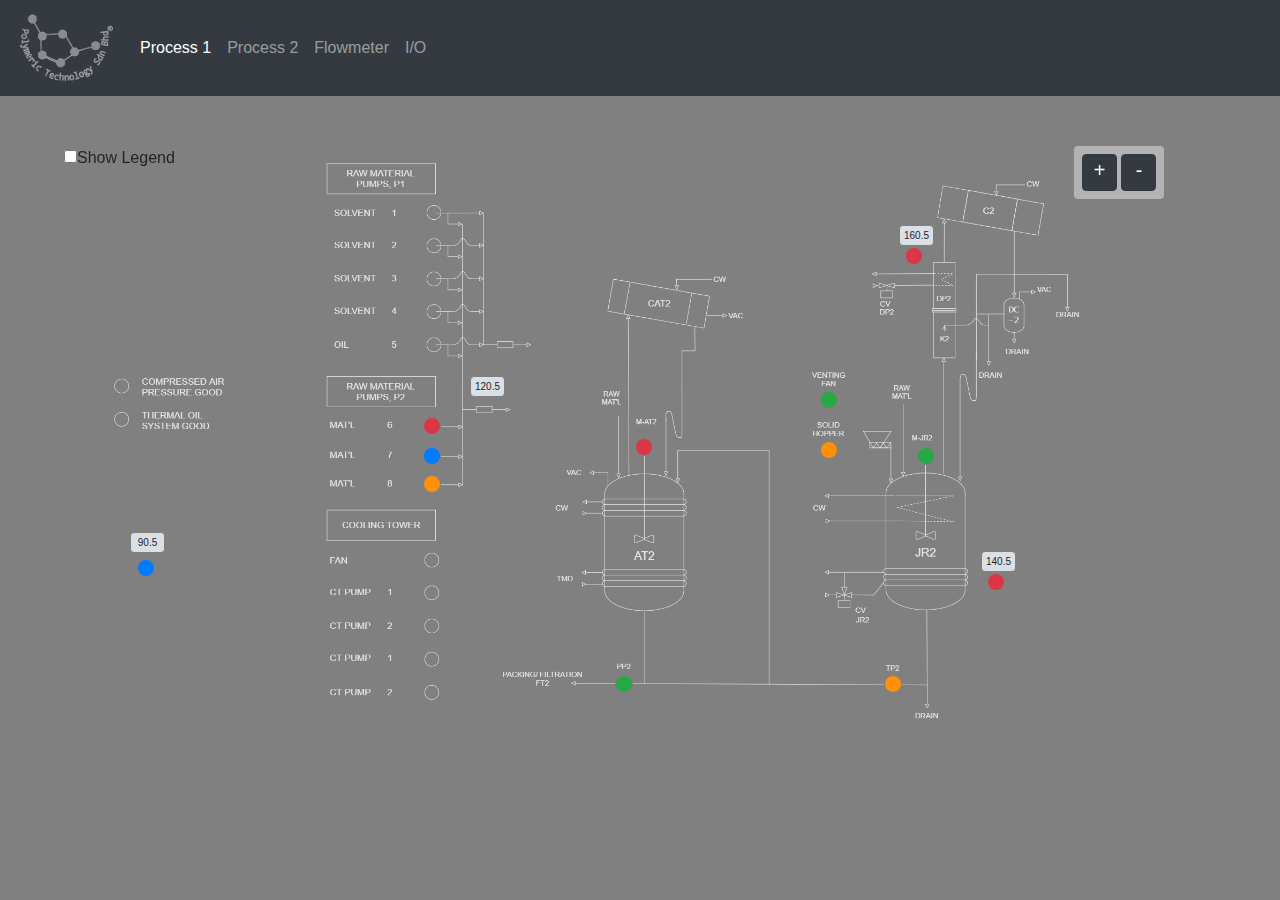
<file: Polymeric-v3/index.html>
<!DOCTYPE html>
<html lang="en" dir="ltr">
  <head>
    <!-- Required meta tags -->
    <meta charset="utf-8">
    <meta name="viewport" content="width=device-width, initial-scale=1, shrink-to-fit=no">
    <title>Polymeric V3</title>
    <link rel="stylesheet" href="css/bootstrap.min.css" />
    <link rel="stylesheet" href="css/datatables.min.css" />
    <link rel="stylesheet" href="css/custom.css" />
  </head>
  <body class="dragscroll" style="background-color:gray; overflow: scroll;">
    <header>
      <!--NAVBAR-->
      <nav class="navbar navbar-expand-lg navbar-light navbar-dark fixed-top bg-dark">
        <a class="navbar-brand" href="#">
          <img src="images/logo-poly-nav-white.png" width="100" height="70" alt="">
        </a>
        <button class="navbar-toggler" type="button" data-toggle="collapse" data-target="#navbarNav" aria-controls="navbarNav" aria-expanded="false" aria-label="Toggle navigation">
          <span class="navbar-toggler-icon"></span>
        </button>
        <div class="collapse navbar-collapse" id="navbarNav">
          <ul class="navbar-nav">
            <li class="nav-item active ">
              <a class="nav-link" href="index.html">Process 1</a>
            </li>
            <li class="nav-item">
              <a class="nav-link" href="page1.html">Process 2</a>
            </li>
            <li class="nav-item">
              <a class="nav-link" href="#">Flowmeter</a>
            </li>
            <li class="nav-item">
              <a class="nav-link" href="input-output.html">I/O</a>
            </li>
          </ul>
        </div>
      </nav>
    </header>

    <!-- start of content -->
    <div class="main body">
        <!-- Zoom context -->
        <div style="margin-top:50px"></div>
          <div class="row mt-2 px-3 py-3 pt-md-5">

            <!-- Legend table -->

            <div class="col-9" style="z-index:2">
              <label class="trigger ml-5" style="position:fixed;">
                <input type="checkbox" class="checkbox checkbox--red" />Show Legend
                <span class="">
                  <table class="legend table table-borderless table-dark">
                    <tr>
                      <th colspan="2" class="text-center bg-dark" style="background-color: rgba(255, 255, 255, 0.4); border-radius: 6px 6px 0 0;">LEGEND</th>
                    </tr>
                    <tr>
                      <td class="pl-4 py-3"><span class="bulb bg-blue"></span></td>
                      <td>Healthy</td>
                    </tr>
                    <tr>
                      <td class="pl-4 py-3"><span class="bulb bg-green"></span></td>
                      <td>Stop</td>
                    </tr>
                    <tr>
                      <td class="pl-4 py-3"><span class="bulb bg-red"></span></td>
                      <td>Run</td>
                    </tr>
                    <tr>
                      <td class="pl-4 py-3"><span class="bulb bg-amber"></span></td>
                      <td>Fault</td>
                    </tr>
                  </table>
                </span>
              </label>
            </div>

            <!--Zoom options-->
            <div class="col-3 d-flex justify-content-center" style="z-index:2">
              <div class="position-fixed zoom-option p-2">
                <button id="zoomIn" onclick="zoom(this.id)" type="button" class="btn-zoom btn btn-dark" data-toggle="tooltip" data-placement="top" title="zoomIn">+</button>
                <button id="zoomOut" onclick="zoom(this.id)" type="button" class="btn-zoom btn btn-dark">-</button>
                <div id="zoomValue" class="d-inline text-white"></div>
              </div>
            </div>
          </div>


          <div id="zoomCanvas" class="container" style="cursor: grab; cursor : -o-grab; cursor : -moz-grab; cursor : -webkit-grab;">
            <!-- Overlay -->
            <div class="top-layer">
              <!-- <h1>Hello World</h1> -->
              <!-- Bulb and Boxes  -->
              <div class="bulb M-AT2 bg-red"></div>
              <div class="bulb MAT-P2-6 bg-red"></div>
              <div class="bulb MAT-P2-7 bg-blue"></div>
              <div class="bulb MAT-P2-8 bg-amber"></div>
              <div class="bulb PP2 bg-green"></div>
              <div class="bulb TP2 bg-amber"></div>
              <div class="bulb M-JR2 bg-green"></div>
              <div class="bulb venting-fan bg-green"></div>
              <div class="bulb solid-hopper bg-amber"></div>
              <div class="bulb TI601 bg-red"></div>
              <div class="bulb JR5 bg-blue"></div>
              <div class="bulb TI409 bg-red"></div>

              <div class="box JR5" tooltip="JR5" tooltip-position="top">90.5</div>
              <div class="box FM02" tooltip="FM02" tooltip-position="top">120.5</div>
              <div class="box TI601" tooltip="TI601" tooltip-position="left">140.5</div>
              <div class="box TI409" tooltip="TI409">160.5</div>

            </div>
            <!-- Fixed Process background -->
            <!-- <img src="images/Polymeric-Page2-v2-2-dark1.png" style="width:994px;"/> -->
            <img src="images/Polymeric-draw-v3-PAGE-1-black-final.png" style="width:994px;"/>
          </div>
    </div>

  <!-- <script type="text/javascript" src="js/jquery-3.3.1.min.js"></script> -->
  <script type="text/javascript" src="js/dragscroll.js"></script>
  <script type="text/javascript" src="js/datatables.min.js"></script>
  <script type="text/javascript" src="js/bootstrap.min.js"></script>
  <script type="text/javascript" src="js/custom.js"></script>
  </body>
</html>
</file>
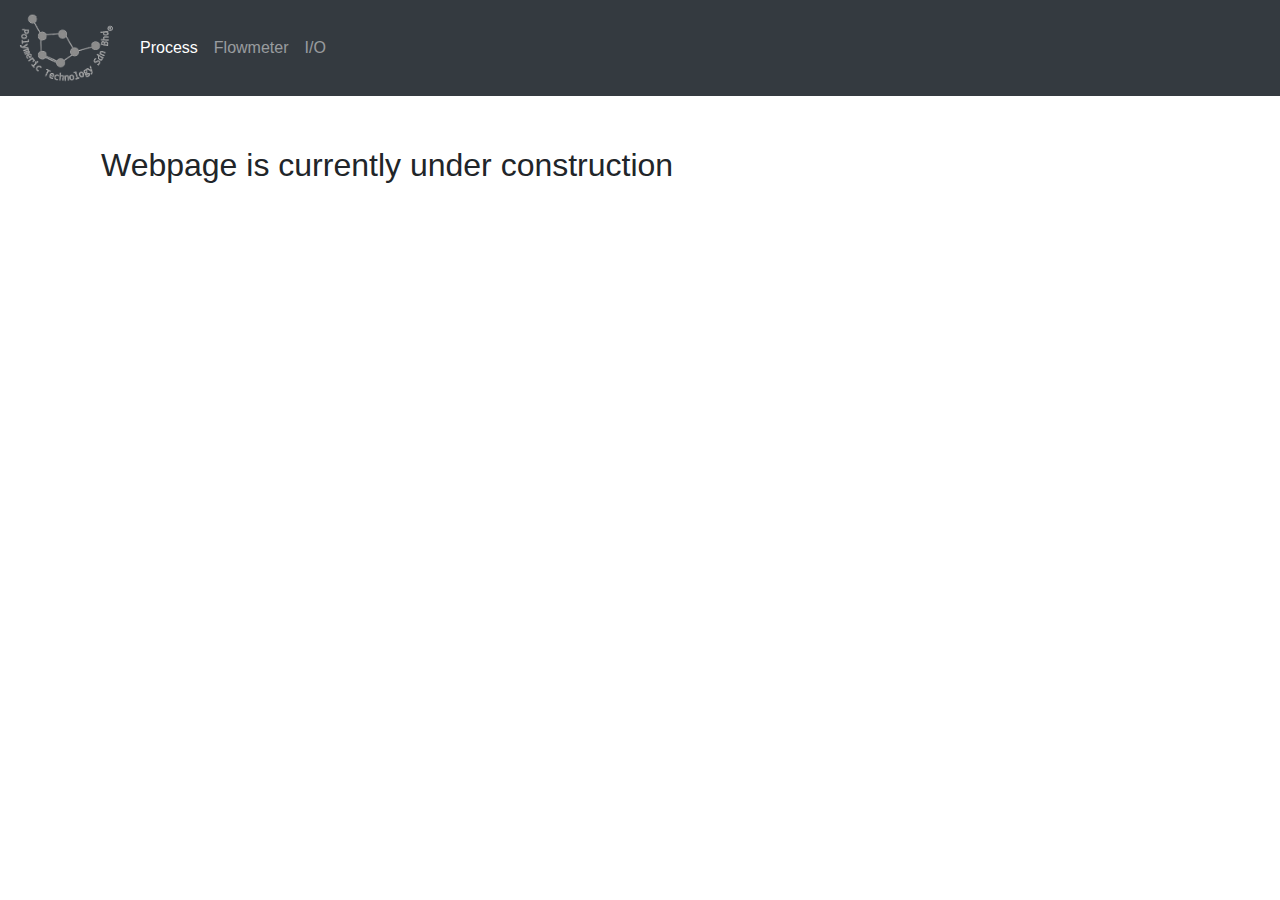
<file: Polymeric-v3/index-stock.html>
<!DOCTYPE html>
<html lang="en" dir="ltr">
  <head>
    <!-- Required meta tags -->
    <meta charset="utf-8">
    <meta name="viewport" content="width=device-width, initial-scale=1, shrink-to-fit=no">
    <title></title>
    <link rel="stylesheet" href="css/bootstrap.min.css" />
    <link rel="stylesheet" href="css/datatables.min.css" />
    <link rel="stylesheet" href="css/custom.css" />
  </head>
  <body>
    <header>
      <!--NAVBAR-->
      <nav class="navbar navbar-expand-lg navbar-light navbar-dark fixed-top bg-dark">
        <a class="navbar-brand" href="#">
          <img src="images/logo-poly-nav-white.png" width="100" height="70" alt="">
        </a>
        <button class="navbar-toggler" type="button" data-toggle="collapse" data-target="#navbarNav" aria-controls="navbarNav" aria-expanded="false" aria-label="Toggle navigation">
          <span class="navbar-toggler-icon"></span>
        </button>
        <div class="collapse navbar-collapse" id="navbarNav">
          <ul class="navbar-nav">
            <li class="nav-item active ">
              <a class="nav-link disabled" href="#">Process</a>
            </li>
            <li class="nav-item">
              <a class="nav-link" href="#">Flowmeter</a>
            </li>
            <li class="nav-item">
              <a class="nav-link" href="input-output.html">I/O</a>
            </li>
          </ul>
        </div>
      </nav>
    </header>

    <!-- start of content -->
    <div class="main body">

        <div style="margin-top:50px"></div>
          <div class="container mt-2">
            <div class="px-3 py-3 pt-md-5">
              <h2>Webpage is currently under construction</h2>
              <h3></h3>
            </div>
          </div>
          <!-- Overlay -->
          <!-- <div class="top-layer">
            <h1>Hello World</h1>
            <div class="M-AT2">o</div>
            <div class="TP-2">o</div>
          </div> -->
          <!-- background -->
          <!-- <div class="mx-5">
            <img src="images/Polymeric-beta1-PNG.png" style="width:1700px;"/>
          </div> -->
    </div>

  <!-- <script type="text/javascript" src="js/jquery-3.3.1.min.js"></script> -->
  <script type="text/javascript" src="js/datatables.min.js"></script>
  <script type="text/javascript" src="js/bootstrap.min.js"></script>
  <script type="text/javascript" src="js/custom.js"></script>
  </body>
</html>
</file>
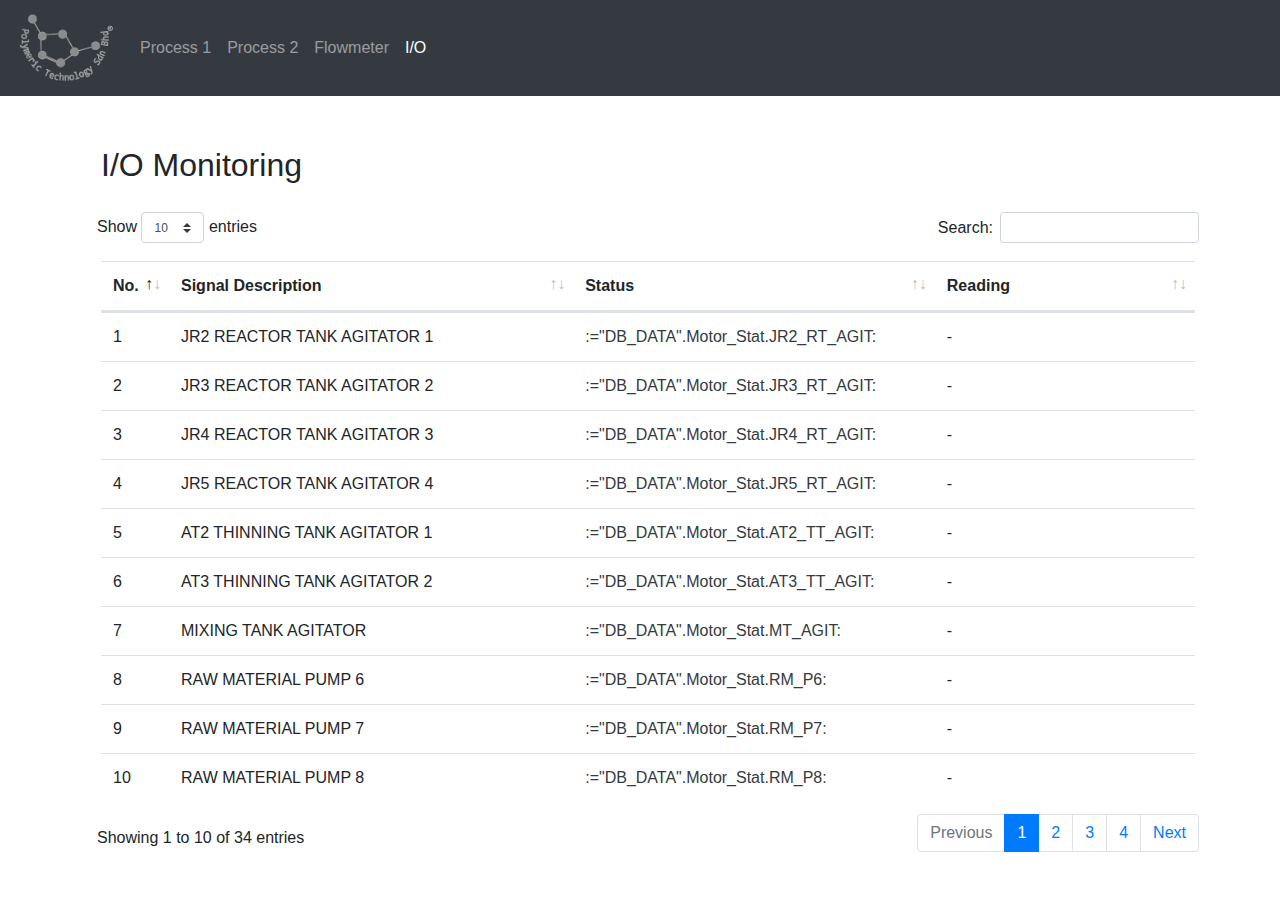
<file: Polymeric-v3/input-output.html>
<!DOCTYPE html>
<html lang="en" dir="ltr">
  <head>
    <!-- Required meta tags -->
    <meta charset="utf-8">
    <meta name="viewport" content="width=device-width, initial-scale=1, shrink-to-fit=no">
    <title></title>
    <link rel="stylesheet" href="css/bootstrap.min.css" />
    <link rel="stylesheet" href="css/datatables.min.css" />
    <link rel="stylesheet" href="css/custom.css" />
  </head>
  <body>
    <header>
      <!--NAVBAR-->
      <nav class="navbar navbar-expand-lg navbar-light navbar-dark fixed-top bg-dark">
        <a class="navbar-brand" href="#">
          <img src="images/logo-poly-nav-white.png" width="100" height="70" alt="">
        </a>
        <button class="navbar-toggler" type="button" data-toggle="collapse" data-target="#navbarNav" aria-controls="navbarNav" aria-expanded="false" aria-label="Toggle navigation">
          <span class="navbar-toggler-icon"></span>
        </button>
        <div class="collapse navbar-collapse" id="navbarNav">
          <ul class="navbar-nav">
            <li class="nav-item">
              <a class="nav-link" href="index.html">Process 1</a>
            </li>
            <li class="nav-item">
              <a class="nav-link" href="page1.html">Process 2</a>
            </li>
            <li class="nav-item">
              <a class="nav-link" href="#">Flowmeter</a>
            </li>
            <li class="nav-item active">
              <a class="nav-link disabled" href="#">I/O</a>
            </li>
          </ul>
        </div>
      </nav>
    </header>

    <!-- start of content -->
    <div class="main body">
	  <!-- AWP_Enum_Def Name="MotorStat" Values='
		0:"IDLE",
		1:"RUN",
		3:"TRIP",
		4:"FAULT"' -->
	  <!-- AWP_Enum_Def Name="TempAlarmStat" Values='
		0:"NORMAL",
		1:"HIGH"' -->
      <div style="margin-top:50px"></div>
        <div class="container mt-2">
          <div class="px-3 py-3 pt-md-5">
            <h2>I/O Monitoring</h2>
          </div>

          <!-- Start of Table  -->
          <div class="table-responsive p-1 mx-2" id="IOTable">
            <table id="example" class="table table-hover">
              <thead>
                <tr>
                  <th>No.</th>
                  <th>Signal Description</th>
                  <th>Status</th>
                  <th>Reading</th>
                </tr>
              </thead>
              <tbody>
                <tr>
                    <td>1</td>
                    <td>JR2 REACTOR TANK AGITATOR 1</td>
					<!-- AWP_In_Variable Name='"DB_DATA".Motor_Stat.JR2_RT_AGIT' Enum="MotorStat" -->
                    <td class="status">:="DB_DATA".Motor_Stat.JR2_RT_AGIT:</td>
                    <td>-</td>
                </tr>
                <tr>
                    <td>2</td>
                    <td>JR3 REACTOR TANK AGITATOR 2</td>
					<!-- AWP_In_Variable Name='"DB_DATA".Motor_Stat.JR3_RT_AGIT' Enum="MotorStat" -->
                    <td class="status">:="DB_DATA".Motor_Stat.JR3_RT_AGIT:</td>
                    <td>-</td>
                </tr>
                <tr>
                    <td>3</td>
                    <td>JR4 REACTOR TANK AGITATOR 3</td>
					<!-- AWP_In_Variable Name='"DB_DATA".Motor_Stat.JR4_RT_AGIT' Enum="MotorStat" -->
                    <td class="status">:="DB_DATA".Motor_Stat.JR4_RT_AGIT:</td>
                    <td>-</td>
                </tr>
                <tr>
                    <td>4</td>
                    <td>JR5 REACTOR TANK AGITATOR 4</td>
					<!-- AWP_In_Variable Name='"DB_DATA".Motor_Stat.JR5_RT_AGIT' Enum="MotorStat" -->
                    <td class="status">:="DB_DATA".Motor_Stat.JR5_RT_AGIT:</td>
                    <td>-</td>
                </tr>
                <tr>
                    <td>5</td>
                    <td>AT2 THINNING TANK AGITATOR 1</td>
					<!-- AWP_In_Variable Name='"DB_DATA".Motor_Stat.AT2_TT_AGIT' Enum="MotorStat" -->
                    <td class="status">:="DB_DATA".Motor_Stat.AT2_TT_AGIT:</td>
                    <td>-</td>
                </tr>
                <tr>
                    <td>6</td>
                    <td>AT3 THINNING TANK AGITATOR 2</td>
					<!-- AWP_In_Variable Name='"DB_DATA".Motor_Stat.AT3_TT_AGIT' Enum="MotorStat" -->
                    <td class="status">:="DB_DATA".Motor_Stat.AT3_TT_AGIT:</td>
                    <td>-</td>
                </tr>
                <tr>
                    <td>7</td>
                    <td>MIXING TANK AGITATOR</td>
					<!-- AWP_In_Variable Name='"DB_DATA".Motor_Stat.MT_AGIT' Enum="MotorStat" -->
                    <td class="status">:="DB_DATA".Motor_Stat.MT_AGIT:</td>
                    <td>-</td>
                </tr>
                <tr>
                    <td>8</td>
                    <td>RAW MATERIAL PUMP 6</td>
					<!-- AWP_In_Variable Name='"DB_DATA".Motor_Stat.RM_P6' Enum="MotorStat" -->
                    <td class="status">:="DB_DATA".Motor_Stat.RM_P6:</td>
                    <td>-</td>
                </tr>
                <tr>
                    <td>9</td>
                    <td>RAW MATERIAL PUMP 7</td>
					<!-- AWP_In_Variable Name='"DB_DATA".Motor_Stat.RM_P7' Enum="MotorStat" -->
                    <td class="status">:="DB_DATA".Motor_Stat.RM_P7:</td>
                    <td>-</td>
                </tr>
                <tr>
                    <td>10</td>
                    <td>RAW MATERIAL PUMP 8</td>
					<!-- AWP_In_Variable Name='"DB_DATA".Motor_Stat.RM_P8' Enum="MotorStat" -->
                    <td class="status">:="DB_DATA".Motor_Stat.RM_P8:</td>
                    <td>-</td>
                </tr>
                <tr>
                    <td>11</td>
                    <td>AT2 PACKING PUMP</td>
					<!-- AWP_In_Variable Name='"DB_DATA".Motor_Stat.AT2_PP' Enum="MotorStat" -->
                    <td class="status">:="DB_DATA".Motor_Stat.AT2_PP:</td>
                    <td>-</td>
                </tr>
                <tr>
                    <td>12</td>
                    <td>JR3 PACKING PUMP</td>
					<!-- AWP_In_Variable Name='"DB_DATA".Motor_Stat.JR3_PP' Enum="MotorStat" -->
                    <td class="status">:="DB_DATA".Motor_Stat.JR3_PP:</td>
                    <td>-</td>
                </tr>
                <tr>
                    <td>13</td>
                    <td>JR4 PACKING PUMP</td>
					<!-- AWP_In_Variable Name='"DB_DATA".Motor_Stat.JR4_PP' Enum="MotorStat" -->
                    <td class="status">:="DB_DATA".Motor_Stat.JR4_PP:</td>
                    <td>-</td>
                </tr>
                <tr>
                    <td>14</td>
                    <td>JR5 PACKING PUMP</td>
					<!-- AWP_In_Variable Name='"DB_DATA".Motor_Stat.JR5_PP' Enum="MotorStat" -->
                    <td class="status">:="DB_DATA".Motor_Stat.JR5_PP:</td>
                    <td>-</td>
                </tr>
                <tr>
                    <td>15</td>
                    <td>JR2 REACTOR TRANSFER PUMP</td>
					<!-- AWP_In_Variable Name='"DB_DATA".Motor_Stat.JR2_RTP' Enum="MotorStat" -->
                    <td class="status">:="DB_DATA".Motor_Stat.JR2_RTP:</td>
                    <td>-</td>
                </tr>
                <tr>
                    <td>16</td>
                    <td>SCREW CONVEYOR</td>
					<!-- AWP_In_Variable Name='"DB_DATA".Motor_Stat.SC' Enum="MotorStat" -->
                    <td class="status">:="DB_DATA".Motor_Stat.SC:</td>
                    <td>-</td>
                </tr>
                <tr>
                    <td>17</td>
                    <td>DOSING PUMP 1</td>
					<!-- AWP_In_Variable Name='"DB_DATA".Motor_Stat.DP1' Enum="MotorStat" -->
                    <td class="status">:="DB_DATA".Motor_Stat.DP1:</td>
                    <td>-</td>
                </tr>
                <tr>
                    <td>18</td>
                    <td>DOSING PUMP 1</td>
					<!-- AWP_In_Variable Name='"DB_DATA".Motor_Stat.DP2' Enum="MotorStat" -->
                    <td class="status">:="DB_DATA".Motor_Stat.DP2:</td>
                    <td>-</td>
                </tr>
                <tr>
                    <td>19</td>
                    <td>VENTING FAN</td>
					<!-- AWP_In_Variable Name='"DB_DATA".Motor_Stat.VF' Enum="MotorStat" -->
                    <td class="status">:="DB_DATA".Motor_Stat.VF:</td>
                    <td>-</td>
                </tr>
                <tr>
                    <td>20</td>
                    <td>JR2 THERMAL OIL CIRCULATION PUMP</td>
					<!-- AWP_In_Variable Name='"DB_DATA".Motor_Stat.JR2_TOCP' Enum="MotorStat" -->
                    <td class="status">:="DB_DATA".Motor_Stat.JR2_TOCP:</td>
                    <td>-</td>
                </tr>
                <tr>
                    <td>21</td>
                    <td>JR3 THERMAL OIL CIRCULATION PUMP</td>
					<!-- AWP_In_Variable Name='"DB_DATA".Motor_Stat.JR3_TOCP' Enum="MotorStat" -->
                    <td class="status">:="DB_DATA".Motor_Stat.JR3_TOCP:</td>
                    <td>-</td>
                </tr>
                <tr>
                    <td>22</td>
                    <td>JR5 THERMAL OIL CIRCULATION PUMP</td>
					<!-- AWP_In_Variable Name='"DB_DATA".Motor_Stat.JR5_TOCP' Enum="MotorStat" -->
                    <td class="status">:="DB_DATA".Motor_Stat.JR5_TOCP:</td>
                    <td>-</td>
                </tr>
                <tr>
                    <td>23</td>
                    <td>JR2 REACTOR TANK HI TEMP ALARM</td>
					<!-- AWP_In_Variable Name='"DB_DATA".Alarm.JR2_RT_TEMP_HI' Enum="TempAlarmStat" -->
                    <td class="status">:="DB_DATA".Alarm.JR2_RT_TEMP_HI:</td>
                    <td>-</td>
                </tr>
                <tr>
                    <td>24</td>
                    <td>JR3 REACTOR TANK HI TEMP ALARM</td>
					<!-- AWP_In_Variable Name='"DB_DATA".Alarm.JR3_RT_TEMP_HI' Enum="TempAlarmStat" -->
                    <td class="status">:="DB_DATA".Alarm.JR3_RT_TEMP_HI:</td>
                    <td>-</td>
                </tr>
                <tr>
                    <td>25</td>
                    <td>JR4 REACTOR TANK HI TEMP ALARM</td>
					<!-- AWP_In_Variable Name='"DB_DATA".Alarm.JR4_RT_TEMP_HI' Enum="TempAlarmStat" -->
                    <td class="status">:="DB_DATA".Alarm.JR4_RT_TEMP_HI:</td>
                    <td>-</td>
                </tr>
                <tr>
                    <td>26</td>
                    <td>JR5 REACTOR TANK HI TEMP ALARM</td>
					<!-- AWP_In_Variable Name='"DB_DATA".Alarm.JR5_RT_TEMP_HI' Enum="TempAlarmStat" -->
                    <td class="status">:="DB_DATA".Alarm.JR5_RT_TEMP_HI:</td>
                    <td>-</td>
                </tr>
               <tr>
                    <td>27</td>
                    <td>JR2 REACTOR TANK HI TEMP ALARM FROM TC9</td>
					<!-- AWP_In_Variable Name='"DB_DATA".Alarm.JR2_RT_TEMP_HI_TC9' Enum="TempAlarmStat" -->
                    <td class="status">:="DB_DATA".Alarm.JR2_RT_TEMP_HI_TC9:</td>
                    <td>-</td>
                </tr>
                <tr>
                    <td>28</td>
                    <td>JR3 REACTOR TANK HI TEMP ALARM FROM TC10</td>
					<!-- AWP_In_Variable Name='"DB_DATA".Alarm.JR3_RT_TEMP_HI_TC10' Enum="TempAlarmStat" -->
                    <td class="status">:="DB_DATA".Alarm.JR3_RT_TEMP_HI_TC10:</td>
                    <td>-</td>
                </tr>
                <tr>
                    <td>29</td>
                    <td>JR2 REACTOR TANK TEMPERATURE</td>
                    <td>-</td>
                    <td>:="DB_DATA".Temp.JR2_RT: &#8451;</td>
                </tr>
                <tr>
                    <td>30</td>
                    <td>JR3 REACTOR TANK TEMPERATURE</td>
                    <td>-</td>
                    <td>:="DB_DATA".Temp.JR3_RT: &#8451;</td>
                </tr>
                <tr>
                    <td>31</td>
                    <td>JR4 REACTOR TANK TEMPERATURE</td>
                    <td>-</td>
                    <td>:="DB_DATA".Temp.JR4_RT: &#8451;</td>
                </tr>
                <tr>
                    <td>32</td>
                    <td>JR5 REACTOR TANK TEMPERATURE</td>
                    <td>-</td>
                    <td>:="DB_DATA".Temp.JR5_RT: &#8451;</td>
                </tr>
                <tr>
                    <td>33</td>
                    <td>JR2 COOLING WATER TEMPERATURE</td>
                    <td>-</td>
                    <td>:="DB_DATA".Temp.JR2_CW: &#8451;</td>
                </tr>
                <tr>
                    <td>34</td>
                    <td>JR3 COOLING WATER TEMPERATURE</td>
                    <td>-</td>
                    <td>:="DB_DATA".Temp.JR3_CW: &#8451;</td>
                </tr>
              </tbody>
            </table>
          </div>
          <!-- End of Table -->
        </div>
        <script type="text/javascript" src="js/datatables.min.js"></script>
        <script type="text/javascript" src="js/bootstrap.min.js"></script>
        <script type="text/javascript" src="js/custom.js"></script>
        <script>
            setInterval( "refreshContent();", 5000 );

            function refreshContent(){
                $( "#IOTable" ).load( "js-reload.html" );
            }
        </script>

		<!-- <script type="text/javascript" src="js/jquery-3.3.1.min.js"></script> -->

    </div>

  </body>
</html>
</file>
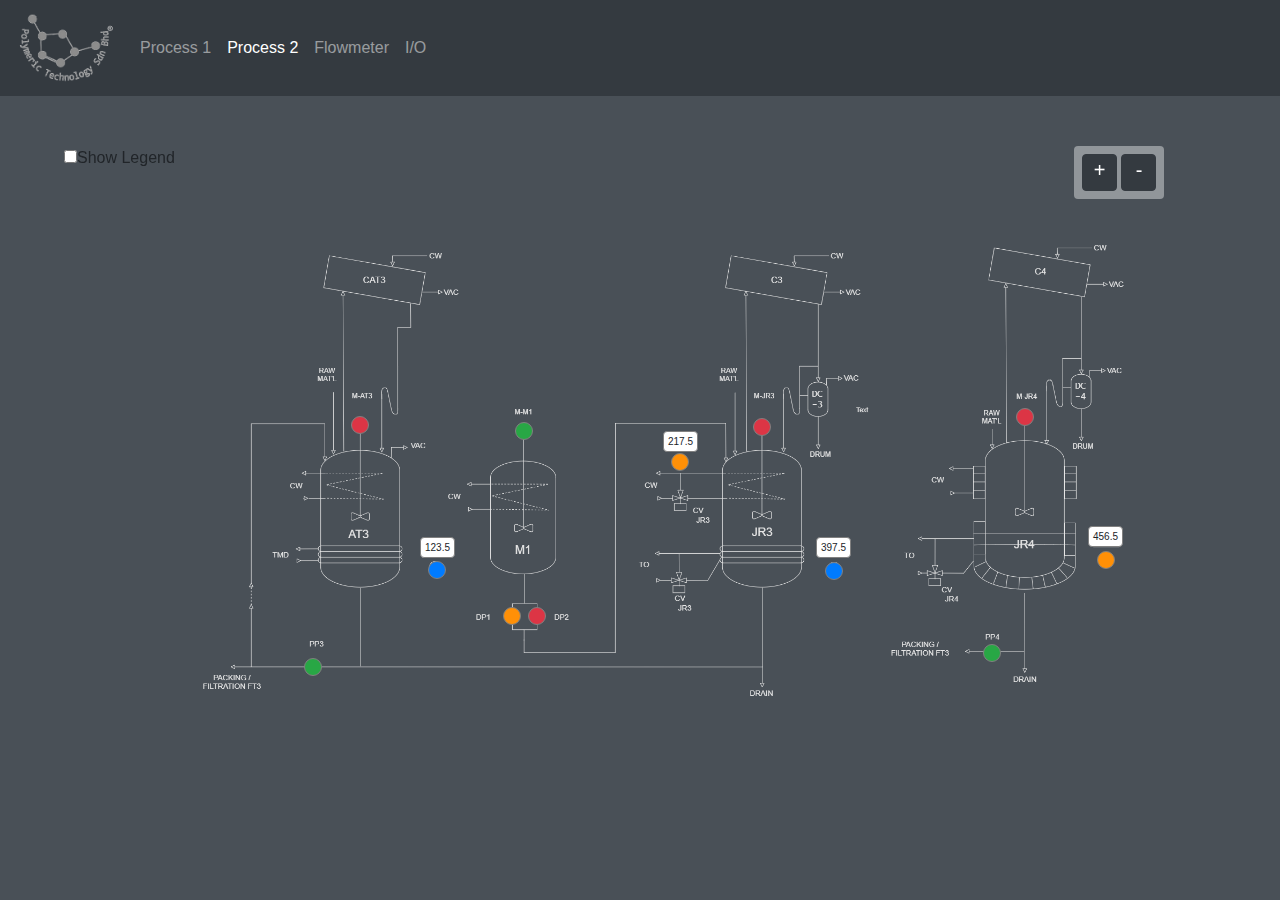
<file: Polymeric-v3/page1.html>
<!DOCTYPE html>
<html lang="en" dir="ltr">
  <head>
    <!-- Required meta tags -->
    <meta charset="utf-8">
    <meta name="viewport" content="width=device-width, initial-scale=1, shrink-to-fit=no">
    <title>Polymeric v3 Process 2</title>
    <link rel="stylesheet" href="css/bootstrap.min.css" />
    <link rel="stylesheet" href="css/datatables.min.css" />
    <link rel="stylesheet" href="css/custom.css" />
  </head>
  <body class="dragscroll" style="background:#495057; overflow: scroll;">
    <header>
      <!--NAVBAR-->
      <nav class="navbar navbar-expand-lg navbar-light navbar-dark fixed-top bg-dark">
        <a class="navbar-brand" href="#">
          <img src="images/logo-poly-nav-white.png" width="100" height="70" alt="">
        </a>
        <button class="navbar-toggler" type="button" data-toggle="collapse" data-target="#navbarNav" aria-controls="navbarNav" aria-expanded="false" aria-label="Toggle navigation">
          <span class="navbar-toggler-icon"></span>
        </button>
        <div class="collapse navbar-collapse" id="navbarNav">
          <ul class="navbar-nav">
            <li class="nav-item">
              <a class="nav-link" href="index.html">Process 1</a>
            </li>
            <li class="nav-item active ">
              <a class="nav-link" href="page1.html">Process 2</a>
            </li>
            <li class="nav-item">
              <a class="nav-link" href="#">Flowmeter</a>
            </li>
            <li class="nav-item">
              <a class="nav-link" href="input-output.html">I/O</a>
            </li>
          </ul>
        </div>
      </nav>
    </header>

    <!-- start of content -->
    <div class="main body">

      <div style="margin-top:50px"></div>
        <div class="row mt-2 px-3 py-3 pt-md-5">

          <!-- Legend table -->
          <div class="col-9" style="z-index:2">
            <label class="trigger ml-5" style="position:fixed;">
              <input type="checkbox" class="checkbox checkbox--red" />Show Legend
              <span class="">
                <table class="legend table table-borderless table-dark">
                  <tr>
                    <th colspan="2" class="text-center bg-dark" style="background-color: rgba(255, 255, 255, 0.4); border-radius: 6px 6px 0 0;">LEGEND</th>
                  </tr>
                  <tr>
                    <td class="pl-4 py-3"><span class="bulb bg-blue"></span></td>
                    <td>Healthy</td>
                  </tr>
                  <tr>
                    <td class="pl-4 py-3"><span class="bulb bg-green"></span></td>
                    <td>Stop</td>
                  </tr>
                  <tr>
                    <td class="pl-4 py-3"><span class="bulb bg-red"></span></td>
                    <td>Run</td>
                  </tr>
                  <tr>
                    <td class="pl-4 py-3"><span class="bulb bg-amber"></span></td>
                    <td>Fault</td>
                  </tr>
                </table>
              </span>
            </label>
          </div>

          <!--Zoom options-->
          <div class="col-3 d-flex justify-content-center" style="z-index:2">
            <div class="position-fixed zoom-option p-2">
              <button id="zoomIn" onclick="zoom(this.id)" type="button" class="btn-zoom btn btn-dark">+</button>
              <button id="zoomOut" onclick="zoom(this.id)" type="button" class="btn-zoom btn btn-dark">-</button>
              <div id="zoomValue" class="d-inline text-white"></div>
            </div>
          </div>
        </div>

          <div id="zoomCanvas" class="container" style="cursor: grab; cursor : -o-grab; cursor : -moz-grab; cursor : -webkit-grab;">
            <!-- Overlay -->
            <div class="top-layer">
              <!-- <h1>Hello World</h1> -->
              <!-- Bulb and Boxes  -->
              <div class="bulb M-AT3 bg-red"></div>
              <div class="bulb M-M1 bg-green"></div>
              <div class="bulb TI801 bg-blue"></div>
              <div class="bulb DP1 bg-amber"></div>
              <div class="bulb DP2 bg-danger"></div>
              <div class="bulb TI416 bg-amber"></div>
              <div class="bulb M-JR3 bg-danger"></div>
              <div class="bulb TI801-2 bg-blue"></div>
              <div class="bulb TI901 bg-amber"></div>
              <div class="bulb PP3 bg-green"></div>
              <div class="bulb PP4 bg-green"></div>
              <div class="bulb M-JR4 bg-danger"></div>

              <div class="box TI801 bg-white" tooltip="TI801">123.5</div>
              <div class="box TI416 bg-white" tooltip="TI416" tooltip-position="top">217.5</div>
              <div class="box TI801-2 bg-white" tooltip="TI801">397.5</div>
              <div class="box TI901 bg-white" tooltip="TI416">456.5</div>

            </div>
            <!-- Fixed Process background -->
            <!-- <img src="images/Polymeric-draw-v3-PAGE-2-black.png" style="width:1043px;"/> -->
            <img src="images/Polymeric-draw-v3-PAGE-2-black-final.png" style="width:1043px;"/>
          </div>
    </div>

  <!-- <script type="text/javascript" src="js/jquery-3.3.1.min.js"></script> -->
  <script type="text/javascript" src="js/dragscroll.js"></script>
  <script type="text/javascript" src="js/datatables.min.js"></script>
  <script type="text/javascript" src="js/bootstrap.min.js"></script>
  <script type="text/javascript" src="js/custom.js"></script>
  </body>
</html>
</file>
<file: Polymeric-v3/css/custom.css>
body {
  padding-top: 3rem;
    padding-bottom: 3rem;
}

.top-layer {
  position: absolute;
  z-index: 1;
}

.legend {
  width: 15%;
  border-radius: 6px;
  position: fixed;
  background-color: rgba(255, 255, 255, 0.4);

}

.zoom-option {
  background-color: rgba(255, 255, 255, 0.40);
  border-radius: 4px;
}

.btn-zoom {
  width: 35px;
  font-size: 20px;
  padding-top: 0px;
  padding-left: 5px;
  padding-right: 5px;
  padding-bottom: 5px;
}

/* BULBS */
.bulb {
    width: 18px;
    height: 18px;
    border: 1px solid grey;
    border-radius: 50%;
    /* background-color: #dc3545; */
    position: absolute;
}

/* Combine to .bulb for positioning*/
.bulb.M-AT2 {
  /* position: absolute; */
  top: 275px;
  left: 550px;
}

.bulb.MAT-P2-6 {
  /* position: absolute; */
  top: 254px;
  left: 338px;
}
.bulb.MAT-P2-7 {
  /* position: absolute; */
  top: 284px;
  left: 338px;
}
.bulb.MAT-P2-8 {
  top: 312px;
  left: 338px;
}

.bulb.PP2 {
  top: 512px;
  left: 530px;
}

.bulb.TP2 {
  top: 512px;
  left: 799px;
}
.bulb.TI601 {
  top: 410px;
left: 902px;
}

.bulb.M-JR2 {
  top: 284px;
  left: 832px;
}

.bulb.TI409 {
  top:84px;
  left: 820px;
}

.bulb.venting-fan {
  top: 228px;
  left: 735px;
}
.bulb.solid-hopper {
  top: 278px;
  left: 735px;
}

.bulb.JR5 {
  top: 396px;
  left: 52px;
}

/*Page 1*/

.bulb.M-AT3 {
  /* top: 275px; */
  top:  253px;
  left: 266px;
}
.bulb.M-M1 {
  top: 259px;
  left: 430px;
}

.bulb.TI801 {
  top: 398px;
  left: 343px;
}

.bulb.DP1 {
  top: 444px;
  left: 418px;
}
.bulb.DP2 {
  top: 444px;
  left: 443px;
}

.bulb.TI416 {
  top: 290px;
  left: 586px;
}
.bulb.M-JR3 {
  top: 255px;
  left: 668px;
}

.bulb.TI801-2 {
  top: 399px;
  left: 740px;

}

.bulb.TI901 {
  top: 388px;
  left: 1012px;
}

.bulb.PP3 {
  top: 495px;
  left: 219px;
}
.bulb.PP4 {
  top: 481px;
  left: 898px;
}

.bulb.M-JR4 {
  top: 245px;
  left: 931px;
}



/* BOXES */
.box {
  width: 35px;
  height: 21px;
  border: 1px solid grey;
  font-size: 10px;
  text-align: center;
  border-radius: 4px;
  padding: 2px;
  background-color: #dae0e5;
}


.dark .box {
border: 1px solid rgba(0, 220, 255, 0.78);
background-color: #495057;
color: white;
}

.FM02 {
  position: absolute;
  top: 213px;
  left: 385px;
}
.JR5 {
  position: absolute;
  top: 369px;
  left: 45px;
}

.TI601 {
  position: absolute;
  top: 388px;
  left: 896px;
}
.TI409 {
  position: absolute;
  top: 62px;
  left: 814px;
}

/*Page 1*/
.TI801 {
  position: absolute;
  top: 374px;
  left: 335px;
}
.TI416 {
  position: absolute;
  top: 268px;
  left: 578px;
}
.TI801-2 {
  position: absolute;
  top: 374px;
  left: 731px;
}
.TI901 {
  position: absolute;
  top: 363px;
  left: 1003px;
}



/* texts */
.text-blue {
  /* font-weight: bold; */
  color: #007bff;
}

#example {
  padding: .25rem!important;
}


/*BACKGROUND COLORS*/
.bg-red {
  background-color: #dc3545;
}

.bg-green {
  background-color: #28a745;
}

.bg-blue {
  background-color: #007bff;
}

.bg-amber {
  background-color: #ff9007;
}

/* TOOLTIPS */

/*Version 2 : multiple position

- using "tooltip ="
e.g :
  <div class="box TI601" tooltip="Your text here">160.5.....bla bla bla</div>

- By default it positions on top, but to change you can specify using "tooltip-position" tag
- "tooltip-position" have 4 values : top, bottom, left & right
e.g :
  <div class="box TI601" tooltip="Your text here" tooltip-position="left">160.5.....bla bla bla</div>

*/

[tooltip] {
  /* margin: 20px 60px;
  position: relative;
  display: inline-block; */
  cursor: pointer;
}

[tooltip]::before {
  content: "";
  position: absolute;
  top: -6px;
  left: 50%;
  transform: translateX(-50%);
  border-width: 4px 6px 0 6px;
  border-style: solid;
  border-color: rgba(0, 0, 0, 0.7) transparent transparent transparent;
  z-index: 99;
  opacity: 0;
}

[tooltip-position='left']::before {
  left: 0%;
  top: 50%;
  margin-left: -12px;
  transform: translatey(-50%) rotate(-90deg)
}

[tooltip-position='top']::before {
  left: 50%;
}

[tooltip-position='buttom']::before {
  top: 100%;
  margin-top: 8px;
  transform: translateX(-50%) translatey(-100%) rotate(-180deg)
}

[tooltip-position='right']::before {
  left: 100%;
  top: 50%;
  margin-left: 1px;
  transform: translatey(-50%) rotate(90deg)
}

[tooltip]::after {
  content: attr(tooltip);
  position: absolute;
  left: 50%;
  top: -6px;
  transform: translateX(-50%) translateY(-100%);
  background: rgba(0, 0, 0, 0.7);
  text-align: center;
  color: #fff;
  padding: 4px 2px;
  font-size: 12px;
  min-width: 80px;
  border-radius: 5px;
  pointer-events: none;
  padding: 4px 4px;
  z-index: 99;
  opacity: 0;
}

[tooltip-position='left']::after {
  left: 0%;
  top: 50%;
  margin-left: -8px;
  transform: translateX(-100%) translateY(-50%);
}

[tooltip-position='top']::after {
  left: 50%;
}

[tooltip-position='buttom']::after {
  top: 100%;
  margin-top: 8px;
  transform: translateX(-50%) translateY(0%);
}

[tooltip-position='right']::after {
  left: 100%;
  top: 50%;
  margin-left: 8px;
  transform: translateX(0%) translateY(-50%);
}

[tooltip]:hover::after,
[tooltip]:hover::before {
  opacity: 1;
  transition-delay: 1.0s;
  transition: all 0.5s;
}

.dark[tooltip]::before {
  border-color: #42e5ffb3 transparent transparent transparent;
}

.dark[tooltip]::after {
  background: #42e5ffb3;
}

/*end of TOOLTIPS*/

/*SHOW & HIDE LEGEND*/

.trigger input[type="checkbox"] + span {
  visibility: hidden;
  opacity: 0;
  transition: visibility 0s linear 0.33s, opacity 0.33s linear;
}
.trigger input[type="checkbox"]:checked + span {
  visibility: visible;
  opacity: 1;
  transition-delay: 0s;
}
/* .msg {
  display: block;
  margin-top: 8px;
  padding: 8px 12px;
  border: 1px solid #ddd;
  border-radius: 3px;
} */
</file>
